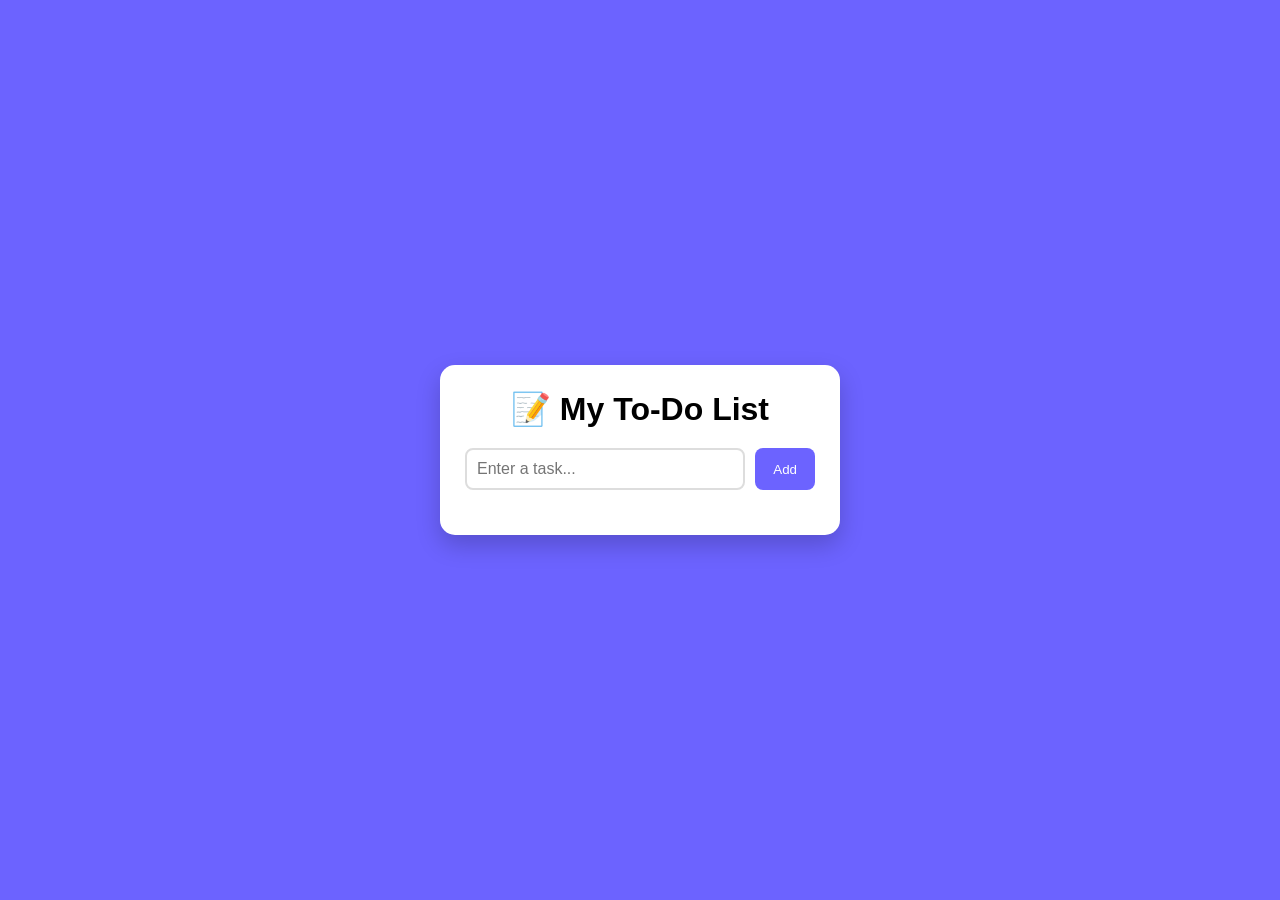
<file: index.html>
<!DOCTYPE html>
<html lang="en">
<head>
    <meta charset="UTF-8">
    <meta name="viewport" content="width=device-width, initial-scale=1.0">
    <title>My To-Do List</title>
    <link rel="stylesheet" href="style.css">
</head>
<body>

    <div class="container">
        <h1>📝 My To-Do List</h1>

        <div class="input-box">
            <input type="text" id="taskInput" placeholder="Enter a task...">
            <button onclick="addTask()">Add</button>
        </div>

        <ul id="taskList"></ul>
    </div>

    <script src="script.js"></script>

</body>
</html>
</file>
<file: style.css>
*{
    margin:0;
    padding:0;
    box-sizing:border-box;
    font-family:Arial, Helvetica, sans-serif;
}

body{
    background:#6C63FF;
    display:flex;
    justify-content:center;
    align-items:center;
    height:100vh;
}

.container{
    width:400px;
    background:white;
    padding:25px;
    border-radius:15px;
    box-shadow:0 10px 25px rgba(0,0,0,0.2);
}

h1{
    text-align:center;
    margin-bottom:20px;
}

.input-box{
    display:flex;
    gap:10px;
}

input{
    flex:1;
    padding:10px;
    border:2px solid #ddd;
    border-radius:8px;
    font-size:16px;
}

button{
    padding:10px 18px;
    background:#6C63FF;
    color:white;
    border:none;
    border-radius:8px;
    cursor:pointer;
}

button:hover{
    background:#5548e6;
}

ul{
    list-style:none;
    margin-top:20px;
}

li{
    background:#f4f4f4;
    padding:12px;
    margin-bottom:10px;
    border-radius:8px;
    display:flex;
    justify-content:space-between;
    align-items:center;
}

.completed{
    text-decoration:line-through;
    color:gray;
}

.delete-btn{
    background:red;
    color:white;
    border:none;
    padding:6px 10px;
    border-radius:6px;
    cursor:pointer;
}
</file>
